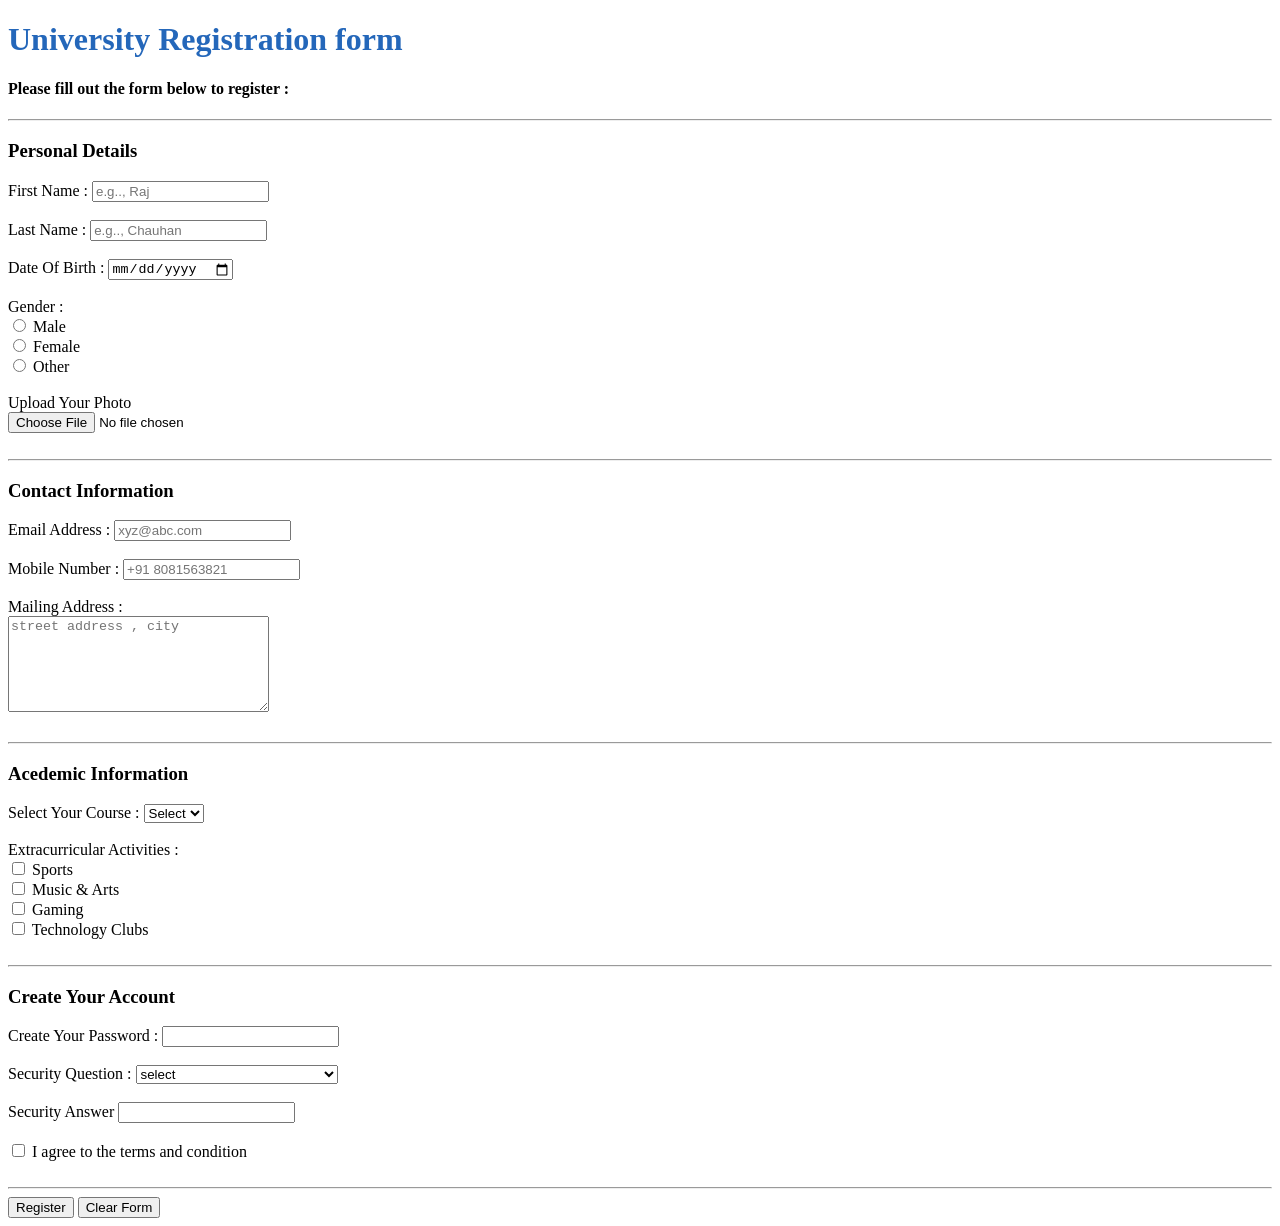
<file: Project2/index.html>
<!--  FORM making  -->

<!DOCTYPE html>
<html lang="en">
<head>
    <meta charset="UTF-8">
    <meta name="viewport" content="width=device-width, initial-scale=1.0">
    <title>Registration Form</title>
</head>
<body>
    <h1 style="color: rgb(36, 103, 186);">University Registration form</h1>

    <h4>Please fill out the form below to register :</h4>
    <hr>
    <h3>Personal Details</h3>

    <form>

        <label for="firstname">First Name : </label>
        <input type="text" id="firstname" name="userFirstName" placeholder="e.g.., Raj" required>

        <br><br>

        <label for="lastname">Last Name : </label>
        <input type="text" id="lastname" name="userLastName" placeholder="e.g.., Chauhan">

        <br><br>

        <label>Date Of Birth : </label>
        <input type="date">

        <br><br>
        <label>Gender : </label>
        <br>
        
        <input type="radio" name="userGender" id="male" value="male">
        <label for="male">Male </label>
        <br>
        <input type="radio" name="userGender" id="female" value="female">
        <label for="female">Female </label>
        <br>
        <input type="radio" name="userGender" id="other" value="other">
        <label for="other">Other </label>
        <br><br>
        <label for="photo">Upload Your Photo</label>
        <br>
        <input type="file" name="userPhoto" id="photo" required>
        <br><br>
        <hr>
        <h3>Contact Information</h3>
        
        <label for="email">Email Address :</label>
        <input type="text" placeholder="xyz@abc.com" id="email" name="userEmail">
        <br><br>
        <label for="mobnum">Mobile Number :</label>
        <input type="tel" placeholder="+91 8081563821" id="mobnum" name="userMobNumber">
        <br><br>
        <label for="mailing">Mailing Address :</label>
        <br>
        <textarea name="address" id="mailing" placeholder="street address , city" cols="30" rows="6"></textarea>

        <br>
        <br>
        <hr>
        <h3>Acedemic Information</h3>
        
        <label for="Course">Select Your Course :</label>
        <select name="Course" id="Course">
            <option value="" selected disabled>Select</option>
            <option value="Cyber">Cyber</option>
            <option value="AI">AI</option>
            <option value="AIML">AIML</option>
            <option value="DA">DA</option>
            <option value="Cloud">Cloud</option>

        </select>
        <br><br>
        <label>Extracurricular Activities :</label>
        <br>

        <input type="checkbox" name="activity" id="sport" value="Sports">
        <label for="sport">Sports</label>
        <br>
        <input type="checkbox" name="activity" id="music" value="Music & Arts">
        <label for="music">Music & Arts</label>
        <br>
        <input type="checkbox" name="activity" id="game" value="Gaming">
        <label for="game">Gaming</label>
        <br>
        <input type="checkbox" name="activity" id="tech" value="Technology Clubs">
        <label for="tech">Technology Clubs</label>
        <br><br>
        <hr>
        
        <h3>Create Your Account</h3>
        <label for="paswd">Create Your Password :</label>
        <input type="password" name="userpassword" id="paswd">
        <br><br>
        <label for="sq">Security Question : </label>
        <select name="securityQuestion" id="sq">
            <option value="" selected disabled>select</option>
            <option value="What is your 1st pet name ?">What is your 1st pet name ?</option>
            <option value="What is your School name ?">What is your School name ?</option>
            <option value="What is your favourite movie ?">What is your favourite movie ?</option>
            <option value="What is your favourite fruit ?">What is your favourite fruit ?</option>
            
        </select>
        <br><br>
        <label for="secAns">Security Answer</label>
        <input type="text" name="userSecurityAnswer" id="secAns">
        <br><br>
        <input type="checkbox" name="permission" id="permission">
        <label for="permission">I agree to the terms and condition</label>

        <br><br>
        <hr>

        <button type="submit">Register</button>
        <button type="reset">Clear Form</button>







    </form>

</body>
</html>
</file>
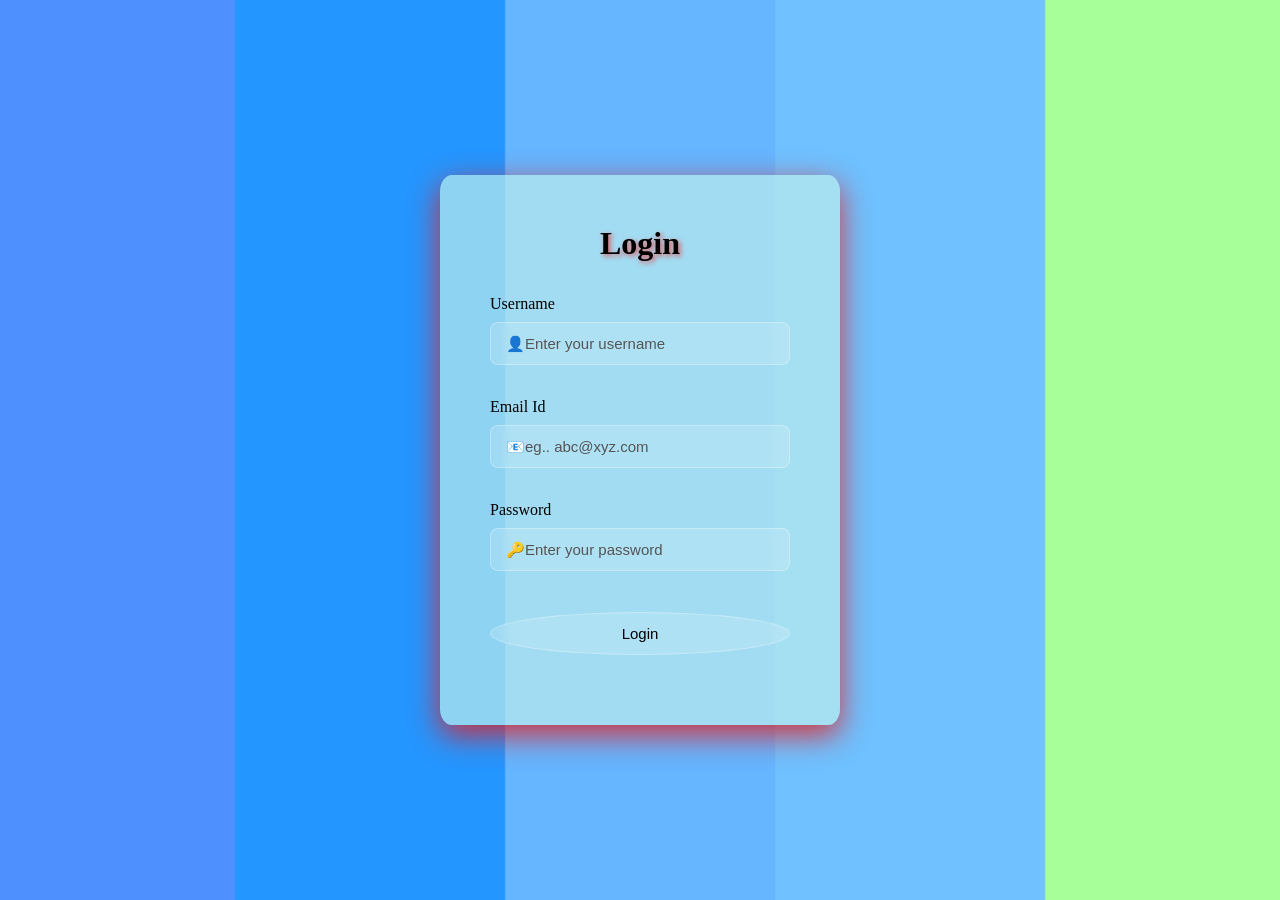
<file: Project3/index.html>
<!DOCTYPE html>
<html lang="en">
<head>
    <meta charset="UTF-8">
    <meta name="viewport" content="width=device-width, initial-scale=1.0">
    <title>LOGIN FORM</title>
    <link rel="stylesheet" href="./style.css">
</head>
<body>

    <div class="box">
        
        <form>
            <h1 class="heading">Login</h1>

            <div class="x1">
            <label for="username" style="display: block;" class="username">Username</label>
            <input type="text" placeholder="👤Enter your username" id="username" name="userName" style="display: block;">
            </div>

            <div class="x2">
                <label for="email" style="display: block;" class="email" >Email Id</label>
                <input type="text" name="userEmail" id="email" placeholder="📧eg.. abc@xyz.com" style="display: block;">
            </div>

            <div class="x3">
            <label for="userpaswd" style="display: block;" class="userpaswd">Password</label>
            <input type="password" id="userpaswd" placeholder="🔑Enter your password" name="userPassword" style="display: block;">
            </div>

            <button style="width: 100%;">Login</button>

        </form>



    </div>
    
    

</body>
</html>
</file>
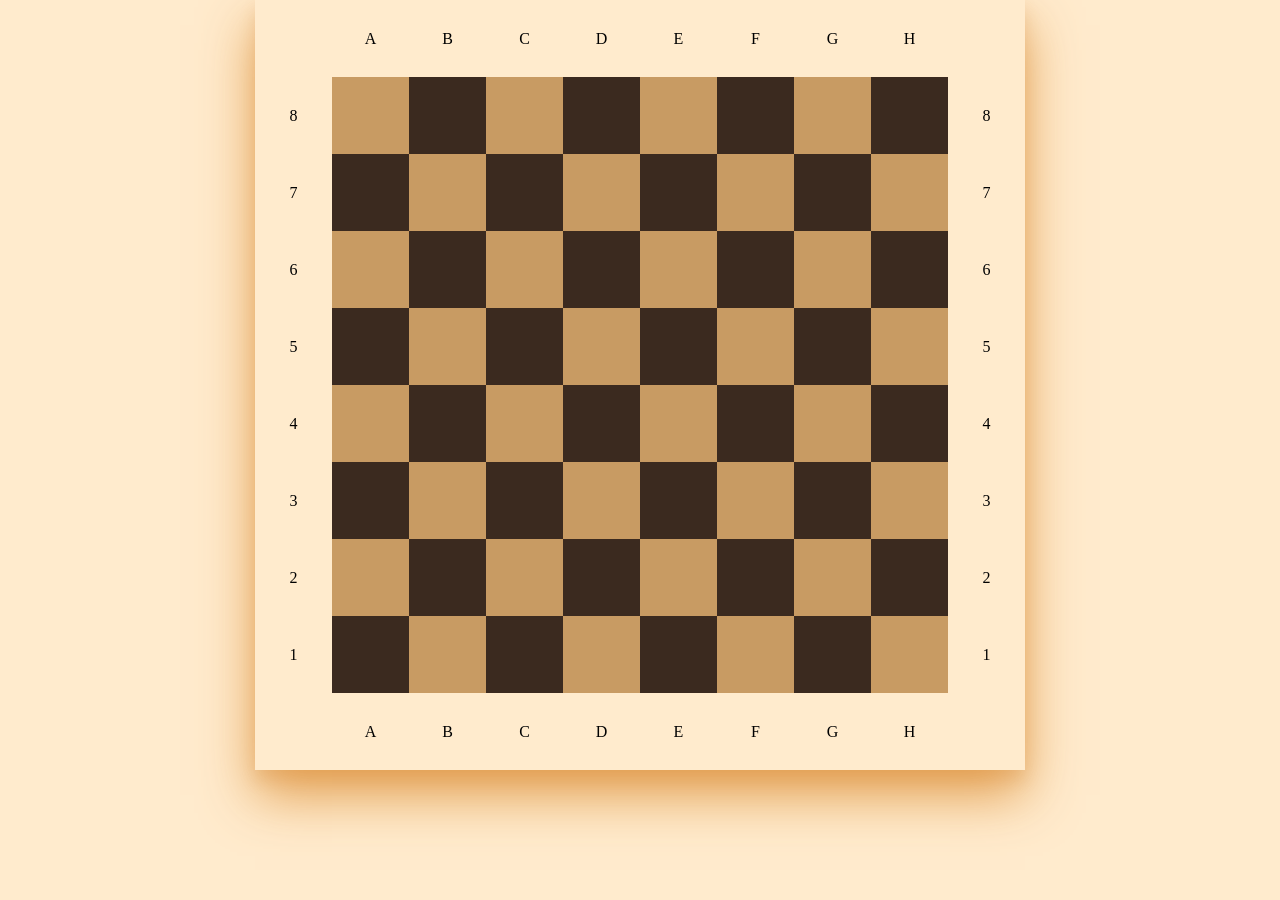
<file: Project4/index.html>
<!DOCTYPE html>
<html lang="en">
<head>
    <meta charset="UTF-8">
    <meta name="viewport" content="width=device-width, initial-scale=1.0">
    <title>CHESS BOARD</title>
    <link rel="stylesheet" href="./style.css">
</head>
<body>

    <div class="grid_container">

        <div></div>
        <div class="outer">A</div>
        <div class="outer">B</div>
        <div class="outer">C</div>
        <div class="outer">D</div>
        <div class="outer">E</div>
        <div class="outer">F</div>
        <div class="outer">G</div>
        <div class="outer">H</div>
        <div></div>
        <div class="outer">8</div>
        <div class="white box"></div>
        <div class="black box"></div>
        <div class="white box"></div>
        <div class="black box"></div>
        <div class="white box"></div>
        <div class="black box"></div>
        <div class="white box"></div>
        <div class="black box"></div>
        <div class="outer">8</div>
        <div class="outer">7</div>
        <div class="black box"></div>
        <div class="white box"></div>
        <div class="black box"></div>
        <div class="white box"></div>
        <div class="black box"></div>
        <div class="white box"></div>
        <div class="black box"></div>
        <div class="white box"></div>
        <div class="outer">7</div>
        <div class="outer">6</div>
        <div class="white box"></div>
        <div class="black box"></div>
        <div class="white box"></div>
        <div class="black box"></div>
        <div class="white box"></div>
        <div class="black box"></div>
        <div class="white box"></div>
        <div class="black box"></div>
        <div class="outer">6</div>
        <div class="outer">5</div>
        <div class="black box"></div>
        <div class="white box"></div>
        <div class="black box"></div>
        <div class="white box"></div>
        <div class="black box"></div>
        <div class="white box"></div>
        <div class="black box"></div>
        <div class="white box"></div>
        <div class="outer">5</div>
        <div class="outer">4</div>
        <div class="white box"></div>
        <div class="black box"></div>
        <div class="white box"></div>
        <div class="black box"></div>
        <div class="white box"></div>
        <div class="black box"></div>
        <div class="white box"></div>
        <div class="black box"></div>
        <div class="outer">4</div>
        <div class="outer">3</div>
        <div class="black box"></div>
        <div class="white box"></div>
        <div class="black box"></div>
        <div class="white box"></div>
        <div class="black box"></div>
        <div class="white box"></div>
        <div class="black box"></div>
        <div class="white box"></div>
        <div class="outer">3</div>
        <div class="outer">2</div>
        <div class="white box"></div>
        <div class="black box"></div>
        <div class="white box"></div>
        <div class="black box"></div>
        <div class="white box"></div>
        <div class="black box"></div>
        <div class="white box"></div>
        <div class="black box"></div>
        <div class="outer">2</div>
        <div class="outer">1</div>
        <div class="black box"></div>
        <div class="white box"></div>
        <div class="black box"></div>
        <div class="white box"></div>
        <div class="black box"></div>
        <div class="white box"></div>
        <div class="black box"></div>
        <div class="white box"></div>
        <div class="outer">1</div>
        <div></div>
        <div class="outer">A</div>
        <div class="outer">B</div>
        <div class="outer">C</div>
        <div class="outer">D</div>
        <div class="outer">E</div>
        <div class="outer">F</div>
        <div class="outer">G</div>
        <div class="outer">H</div>
        <div></div>


    </div>
    
</body>
</html>
</file>
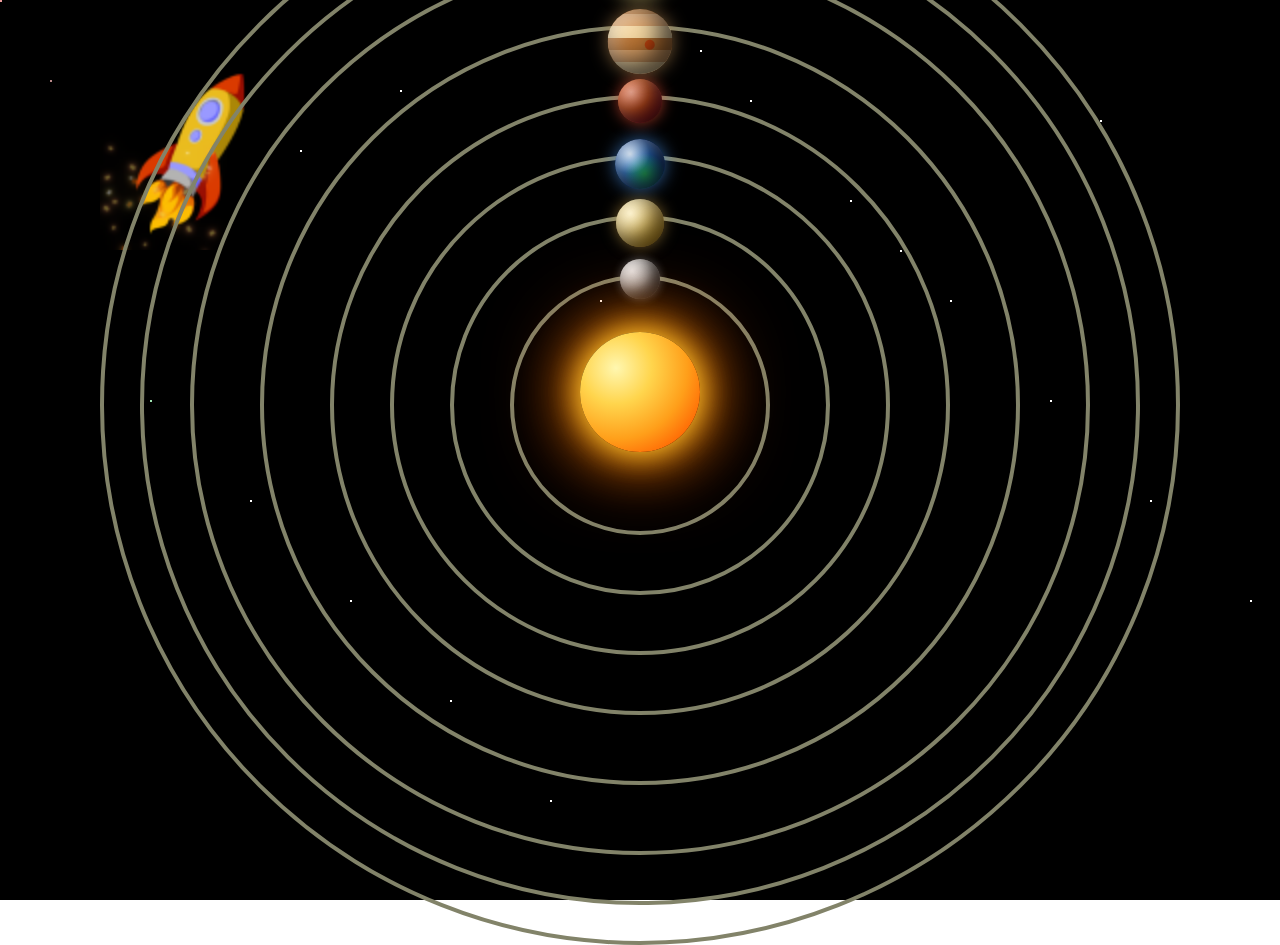
<file: Project6/index.html>
<!DOCTYPE html>
<html lang="en">
<head>
    <meta charset="UTF-8">
    <meta name="viewport" content="width=device-width, initial-scale=1.0">
    <title>Motion Of Earth</title>
    <link rel="stylesheet" href="./style.css">
</head>
<body>
     <div class="container">
        <div class="stars"></div>
        <img src="rocket.png" alt="rocket image" height="200px" width="200px" class="rocket">

        <div class="orbit firstO">
            <div class="planet firstP"></div>
            <div class="SUN"></div>
        </div>

        <div class="orbit secondO">
            <div class="planet secondP"></div>
        </div>

        <div class="orbit thirdO">
            <div class="planet thirdP"></div>
        </div>

        <div class="orbit fourthO">
            <div class="planet fourthP"></div>
        </div>

        <div class="orbit fifthO">
            <div class="planet fifthP"></div>
        </div>
        
        <div class="orbit sixthO">
            <div class="planet sixthP">
                <div class="ring"></div>
            </div>
        </div>

        <div class="orbit seventhO">
            <div class="planet seventhP"></div>
        </div>

        <div class="orbit eighthO">
            <div class="planet eighthP"></div>
        </div>


     </div>
    
</body>
</html>
</file>
<file: Project3/style.css>
*{
    margin:0;
    padding:0;
    box-sizing:border-box;
}

body{
    height:100vh;
    background-image:url("loginbackgroundcolor.png");
    background-size:cover;        /* poori screen cover */
    background-position:center;   /* center me rakhe */
    background-repeat:no-repeat;
    display: flex;
    flex-direction: row;
    justify-content: center;
    align-items: center;
}

.box{
    background-color: #bdeeedb2;
    height: 550px;
    width: 400px;
    border-radius: 3%;
    padding: 50px;
    
    box-shadow: 0 10px 30px rgba(232, 26, 26, 0.849);

}

.heading{
    text-align: center;
    margin-bottom: 11%;
    text-shadow: 2px 2px 5px rgba(239, 50, 50, 0.763);
}

.x1{
    margin-bottom: 11%;
}

.x2{
    margin-bottom: 11%;
}

.x3{
    margin-bottom: 11%;
}

.username{
    margin-bottom: 3%;
}

.email{
    margin-bottom: 3%;
}


.userpaswd{
    margin-bottom: 3%;

}

input{
    width:100%;
    padding:12px 15px;
    margin-top:8px;
    margin-bottom:20px;

    border-radius:8px;
    border:1px solid rgba(255,255,255,0.3);

    background:rgba(255,255,255,0.15);
    backdrop-filter:blur(5px);

    color:#000;
    font-size:15px;

    outline:none;
    transition:0.3s ease;

    
}

input::placeholder{
    color:#555;
}

input:focus{
    border:1px solid #007BFF;
    box-shadow:0 0 8px rgba(0,123,255,0.5);
    background:rgba(255,255,255,0.25);
    
}

button{
    width:100%;
    padding:12px 15px;
    margin-top:8px;
    margin-bottom:20px;

    border-radius:8px;
    border:1px solid rgba(255,255,255,0.3);

    background:rgba(255,255,255,0.15);
    backdrop-filter:blur(5px);

    color:#000;
    font-size:15px;

    outline:none;
    transition:0.3s ease;
    
    border-radius: 50%;

    cursor: pointer;
}

button:focus{
    border:1px solid #007BFF;
    box-shadow:0 0 8px rgba(0,123,255,0.5);
    background:rgba(255,255,255,0.25);
}
</file>
<file: Project4/style.css>
*{
    margin: 0%;
    padding: 0%;
    box-sizing: border-box;
}

body{
    background-color: blanchedalmond;
    display: flex;
    justify-content: center;
}

.grid_container{
    background-color: blanchedalmond;
    height: 770px;
    width: 770px;
    display: grid;
    grid-template-rows: repeat(10,1fr);
    grid-template-columns: repeat(10,1fr);
    box-shadow:
        0 25px 50px rgba(222, 146, 60, 0.872),
        0 10px 15px rgba(207, 130, 52, 0.2);

}

.white{
    background-color: #C89B63;
}

.black{
    background-color: #3B2A1F;
}

.outer{
    display:flex;
    justify-content:center;  /* horizontal */
    align-items:center; 
    font-weight: 500;
}
</file>
<file: Project6/style.css>
*{
    padding: 0%;
    margin: 0%;
    box-sizing: border-box;
}
.container{
   background-color:black;
    height:100vh;
    position:relative;
    perspective:800px;
    /* transform:scale(0.85); */
    transform-origin:center;
}

.rocket{
    position: absolute;
    left: 100px;
    top: 50px;
}
.stars{
    position:absolute;
    width:2px;
    height:2px;
    background:rgb(238, 156, 156);
    top:0;
    left:0;

    box-shadow:
    50px 80px rgb(187, 139, 139),
    120px 200px white,
    300px 150px white,
    400px 90px white,
    600px 300px white,
    700px 50px white,
    900px 250px white,
    1100px 120px white,
    1300px 350px white,
    150px 400px rgb(161, 229, 179),
    250px 500px white,
    350px 600px white,
    450px 700px white,
    550px 800px white,
    650px 900px white,
    750px 100px white,
    850px 200px white,
    950px 300px white,
    1050px 400px white,
    1150px 500px white,
    1250px 600px white,
    1350px 700px white,
    1450px 800px white;

    animation: twinkle 1s infinite alternate;
}

@keyframes twinkle {
    from{
        opacity:0.1;
        
    }

    to{
        opacity:1;
        
    }
}


.orbit{
    position:absolute;
    top:45%;
    left:50%;
    transform:translate(-50%,-50%);
    border:4px solid rgb(130, 131, 105);
    border-radius:50%;
    

}

.firstO{
    height:260px;
    width:260px;
    animation: orbitMove 2s linear infinite;


}
.SUN{
    height:120px;
    width:120px;
    position:absolute;
    top:45%;
    left:50%;
    transform:translate(-50%,-50%);
    border-radius:50%;

    background: radial-gradient(circle at 30% 30%,
    #fff7b0,
    #ffd54d 30%,
    #ff9f1a 60%,
    #ff5e00 85%,
    #cc2b00);

    box-shadow:
    0 0 30px #ffcc33,
    0 0 60px #ff9900,
    0 0 90px #ff5500;
}

.secondO{
    height:380px;
    width:380px;
    animation: orbitMove 3s linear infinite;

}

.thirdO{
    height:500px;
    width:500px;
    animation: orbitMove 4s linear infinite;

}

.fourthO{
    height:620px;
    width:620px;
    animation: orbitMove 6s linear infinite;

}

.fifthO{
    height:760px;
    width:760px;
    animation: orbitMove 10s linear infinite;

}

.sixthO{
    height:900px;
    width:900px;
    animation: orbitMove 14s linear infinite;

}

.seventhO{
    height:1000px;
    width:1000px;
    animation: orbitMove 18s linear infinite;

}

.eighthO{
    height:1080px;
    width:1080px;
    animation: orbitMove 22s linear infinite;

}

.planet{
    height:40px;
    width:40px;
    border-radius:50%;
    position:absolute;
    top:-20px;
    left:50%;
    transform:translateX(-50%);

    
    
}

.firstP{
    background: radial-gradient(circle at 30% 30%,
    #e0e0e0,
    #b5b5b5 40%,
    #7a7a7a 70%,
    #3f3f3f);

    box-shadow:
    inset -8px -8px 15px rgba(0,0,0,0.7),
    inset 6px 6px 12px rgba(255,255,255,0.3),
    0 0 10px rgba(200,200,200,0.4);

    border-radius:50%;

    animation: planetSpin 12s linear infinite;
}

.secondP{
    background: radial-gradient(circle at 30% 30%,
    #fff2c2,
    #e6c56a 40%,
    #c89a2b 70%,
    #8a5a0a);

    height: 48px;
    width: 48px;

    box-shadow:
    inset -10px -10px 20px rgba(0,0,0,0.6),
    inset 10px 10px 20px rgba(255,255,255,0.35),
    0 0 15px rgba(230,180,80,0.5);

    border-radius:50%;

    animation: planetSpin 20s linear infinite reverse;
}

.thirdP{
    border-radius:50%;

    height: 50px;
    width: 50px;

    background:
    radial-gradient(circle at 30% 30%, rgba(255,255,255,0.8), transparent 40%),
    radial-gradient(circle at 60% 70%, #2ecc71, transparent 45%),
    radial-gradient(circle at 40% 50%, #1e90ff, #0b3d91 70%);

    box-shadow:
    inset -12px -12px 25px rgba(0,0,0,0.7),
    inset 8px 8px 18px rgba(255,255,255,0.4),
    0 0 18px rgba(80,160,255,0.6);

    animation: planetSpin 6s linear infinite;
}

.fourthP{
    border-radius:50%;

    height: 44px;
    width: 44px;

    background: radial-gradient(circle at 30% 30%,
    #ffb199,
    #e25822 40%,
    #b22222 70%,
    #5a0f0f);

    box-shadow:
    inset -12px -12px 25px rgba(0,0,0,0.7),
    inset 8px 8px 18px rgba(255,200,180,0.3),
    0 0 15px rgba(255,90,60,0.6);

    animation: planetSpin 7s linear infinite;
}

.fifthP{
    border-radius:50%;
    height: 65px;
    width: 65px;
    
    background:
    radial-gradient(circle at 65% 55%, #c1440e 8%, transparent 10%), /* Great Red Spot */
    repeating-linear-gradient(
        0deg,
        #f4d6a0 0px,
        #f4d6a0 12px,
        #d9a066 12px,
        #d9a066 24px,
        #b87333 24px,
        #b87333 36px
    );

    box-shadow:
    inset -12px -12px 25px rgba(0,0,0,0.7),
    inset 8px 8px 18px rgba(255,255,255,0.35),
    0 0 18px rgba(200,150,90,0.6);

    animation: planetSpin 3s linear infinite;
}

.sixthP{
    border-radius:50%;

    height: 60px;
    width: 60px;

    background:
    repeating-linear-gradient(
        0deg,
        #f4e7b2 0px,
        #f4e7b2 12px,
        #e2c97d 12px,
        #e2c97d 24px,
        #c9a44d 24px,
        #c9a44d 36px
    );

    box-shadow:
    inset -12px -12px 25px rgba(0,0,0,0.7),
    inset 8px 8px 18px rgba(255,255,255,0.35),
    0 0 18px rgba(220,200,120,0.6);

    animation: planetSpin 4s linear infinite;
}
.ring{
    position:absolute;
    top:50%;
    left:50%;
    width:90px;
    height:20px;
    border:4px solid #e5d59a;
    border-radius:50%;
    transform:translate(-50%,-50%) rotateX(70deg);
}

.seventhP{
    border-radius:50%;
    height: 55px;
    width: 55px;

    background: radial-gradient(circle at 30% 30%,
    #e6ffff,
    #a7e8e8 40%,
    #6ec6c6 70%,
    #2e8b8b);

    box-shadow:
    inset -12px -12px 25px rgba(0,0,0,0.7),
    inset 8px 8px 18px rgba(255,255,255,0.4),
    0 0 18px rgba(120,220,220,0.6);

    animation: planetSpin 5s linear infinite;
}

.eighthP{
    border-radius:50%;

    height: 53px;
    width: 53px;

    background:
    radial-gradient(circle at 65% 55%, #0a2a7a 10%, transparent 12%), /* dark storm spot */
    radial-gradient(circle at 30% 30%,
    #6fb3ff,
    #2f6bff 40%,
    #143a9c 70%,
    #081c4f);

    box-shadow:
    inset -12px -12px 25px rgba(0,0,0,0.75),
    inset 8px 8px 18px rgba(255,255,255,0.35),
    0 0 20px rgba(80,120,255,0.7);

    transform: rotate(360deg);

    animation: planetSpin 5.5s linear infinite;
}

@keyframes orbitMove {
    from{
        transform: translate(-50%,-50%) rotateX(72deg) rotateY(-6deg) rotate(0deg);
    }
    to{
        transform: translate(-50%,-50%) rotateX(72deg)  rotateY(-6deg)  rotate(-360deg);
    }
}

@keyframes planetSpin{
    from{
        transform: rotate(0deg);
    }
    to{
        transform: rotate(360deg);
    }
}
</file>
